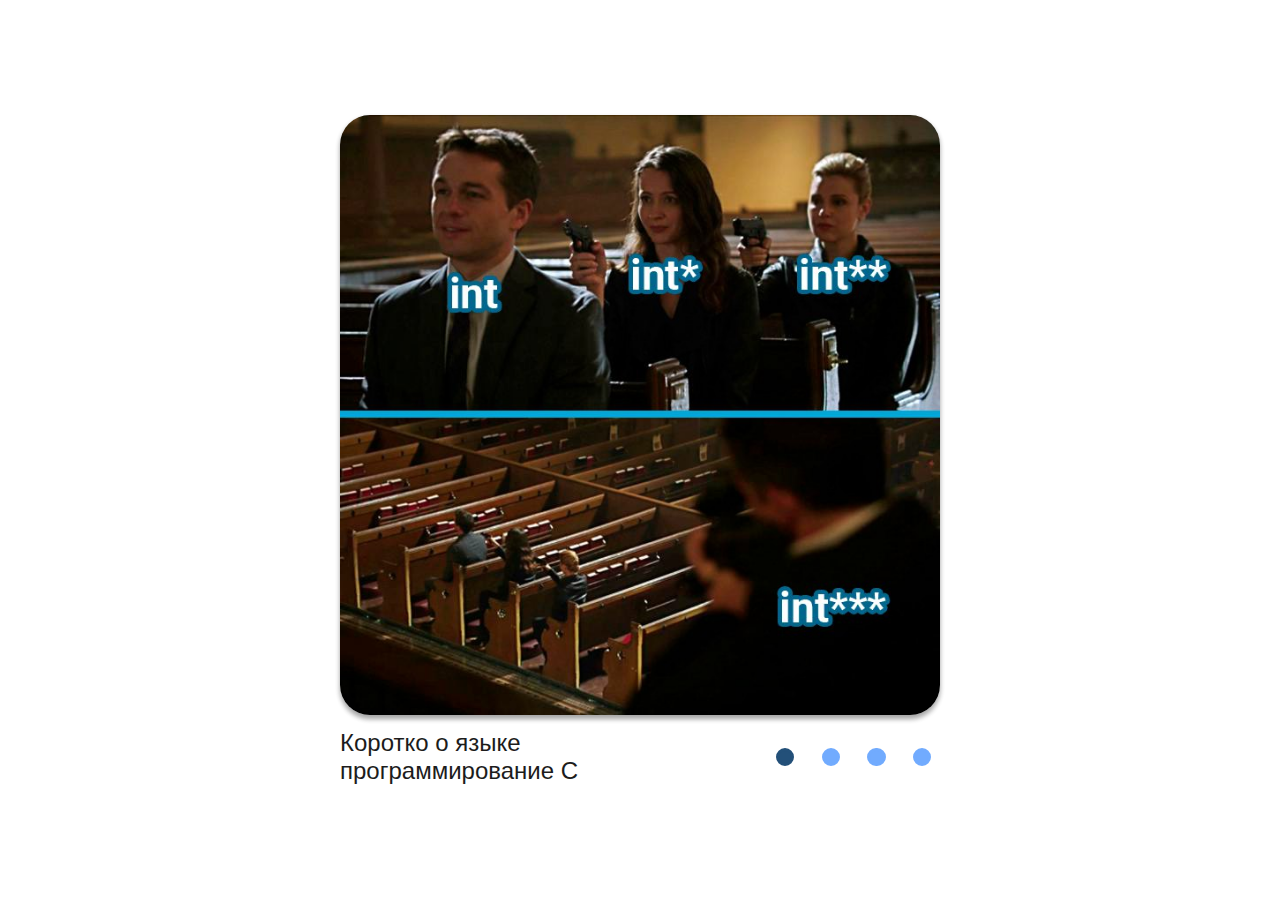
<file: cssMemSliderTask/index.html>
<!DOCTYPE html>
<html lang="en">

<head>
    <meta charset="UTF-8">
    <meta name="viewport" content="width=device-width, initial-scale=1.0">
    <link rel="stylesheet" href="./style.css">
    <title>cssMemSlider</title>
    <link rel="shortcut icon" href="./assets/images/favicon.png" type="image/x-icon">
</head>

<body>
    <div class="container">
        <input type="radio" name="slider" id="slide1" checked>
        <input type="radio" name="slider" id="slide2">
        <input type="radio" name="slider" id="slide3">
        <input type="radio" name="slider" id="slide4">

        <div class="slides-wrapper">
            <div class="slides">
                <div class="slide">
                    <img src="./assets/images/1.jpg" alt="meme">
                </div>
                <div class="slide">
                    <img src="./assets/images/2.jpg" alt="meme">
                </div>
                <div class="slide">
                    <img src="./assets/images/3.jpg" alt="meme">
                </div>
                <div class="slide">
                    <img src="./assets/images/4.jpg" alt="meme">
                </div>
            </div>
        </div>

        <div class="wrapper">
            <div class="description-wrapper">
                <div class="descriptions">
                    <div class="description">
                        <div>Коротко о языке программирование C</div>
                    </div>
                    <div class="description">
                        <div>Кому лень открыть PS</div>
                    </div>
                    <div class="description">
                        <div>Учусь на хакера</div>
                    </div>
                    <div class="description">
                        <div>Типичный рабочий день</div>
                    </div>
                </div>
            </div>

            <div class="labels">
                <label for="slide1"><div class="circle"></div></label>
                <label for="slide2"><div class="circle"></div></label>
                <label for="slide3"><div class="circle"></div></label>
                <label for="slide4"><div class="circle"></div></label>
            </div>
        </div>

    </div>
</body>

</html>
</file>
<file: cssMemSliderTask/style.css>
* {
    margin: 0;
    padding: 0;
    box-sizing: border-box;
}

html {
    font-family: 'Arial', sans-serif;
    color: aliceblue;
}

.container {
    min-height: 100vh;
    padding: 0.6rem;
    display: flex;
    flex-direction: column;
    align-items: center;
    justify-content: center;
    row-gap: 0.85rem;
}

input[name="slider"] {
    display: none;
}

.slides-wrapper {
    max-width: 37.5rem;
    width: 100%;
    overflow: hidden;
    border-radius: 5%;
    box-shadow: rgba(0, 0, 0, 0.16) 0 0.2rem 0.35rem, rgba(0, 0, 0, 0.23) 0 0.2rem 0.35rem;
}

.slides {
    display: flex;
    align-items: center;
    width: 400%;
    transition: all 800ms cubic-bezier(0.770, 0.000, 0.175, 1.000);
    font-size: 0;
}

.slide {
    width: 25%;
}

.slide img {
    max-width: 37.5rem;
    width: 100%;
}

.wrapper {
    display: flex;
    max-width: 37.5rem;
    width: 100%;
    align-items: center;
    justify-content: space-between;
}

.description-wrapper {
    max-width: 16rem;
    width: 100%;
    position: relative;
    overflow: hidden;
}

.descriptions {
    display: flex;
    width: 400%;
    transition: all 800ms cubic-bezier(0.770, 0.000, 0.175, 1.000);
}

.description {
    display: flex;
    align-items: center;
    justify-content: center;
    width: 25%;
}

.description div {
    font-size: 1.5rem;
    color: #1c1c1c;
}

.labels {
    display: flex;
    column-gap: 0.6rem
}

label {
    display: flex;
    align-items: center;
    justify-content: center;
    width: 2.25rem;
    height: 2.25rem;
    cursor: pointer;
}

label:hover .circle {
    background-color: rgb(35, 80, 121);
    border-color: rgb(35, 80, 121);
    transform: translateY(-0.13rem);
    box-shadow: rgba(0, 0, 0, 0.25) 0 0.9rem 1.7rem, rgba(0, 0, 0, 0.22) 0 0.6rem 0.6rem;
}

.circle {
    width: 1.15rem;
    height: 1.15rem;
    border-radius: 50%;
    background-color: #71abfe;
    border: 0.2rem solid #71abfe;
    transition: all 0.2s ease-in-out;
}


/* Main Logic */

#slide1:checked~.wrapper .labels>label:nth-child(1)>.circle,
#slide2:checked~.wrapper .labels>label:nth-child(2)>.circle,
#slide3:checked~.wrapper .labels>label:nth-child(3)>.circle,
#slide4:checked~.wrapper .labels>label:nth-child(4)>.circle {
    background-color: rgb(35, 80, 121);
    border-color: rgb(35, 80, 121);
}

label:active .circle,
#slide1:active~.wrapper .labels>label:nth-child(1)>.circle,
#slide2:active~.wrapper .labels>label:nth-child(2)>.circle,
#slide3:active~.wrapper .labels>label:nth-child(3)>.circle,
#slide4:active~.wrapper .labels>label:nth-child(4)>.circle {
    transform: translateY(0.2rem);
    box-shadow: none;
}

#slide1:checked:hover~.wrapper .labels>label:nth-child(1)>.circle,
#slide2:checked:hover~.wrapper .labels>label:nth-child(2)>.circle,
#slide3:checked:hover~.wrapper .labels>label:nth-child(3)>.circle,
#slide4:checked:hover~.wrapper .labels>label:nth-child(4)>.circle {
    background-color: rgb(35, 80, 121);
    border-color: rgb(35, 80, 121);
    box-shadow: rgba(0, 0, 0, 0.25) 0 0.9rem 1.7rem, rgba(0, 0, 0, 0.22) 0 0.6rem 0.6rem;
}

#slide1:checked~.slides-wrapper .slides {
    transform: translateX(0%);
}

#slide2:checked~.slides-wrapper .slides {
    transform: translateX(-25%);
}

#slide3:checked~.slides-wrapper .slides {
    transform: translateX(-50%);
}

#slide4:checked~.slides-wrapper .slides {
    transform: translateX(-75%);
}

#slide1:checked~.wrapper .description-wrapper .descriptions {
    transform: translateX(0%);
}

#slide2:checked~.wrapper .description-wrapper .descriptions {
    transform: translateX(-25%);
}

#slide3:checked~.wrapper .description-wrapper .descriptions {
    transform: translateX(-50%);
}

#slide4:checked~.wrapper .description-wrapper .descriptions {
    transform: translateX(-75%);
}

@media (max-width: 28.1rem) {
    .wrapper {
        flex-direction: column;
        row-gap: 1.8rem;
    }
    .description-wrapper {
        order: 3;
        align-self: flex-start;
    }
    .descriptions {
        column-gap: 0.1rem;
    }
    .description {
        text-align: initial;
    }
}
</file>
